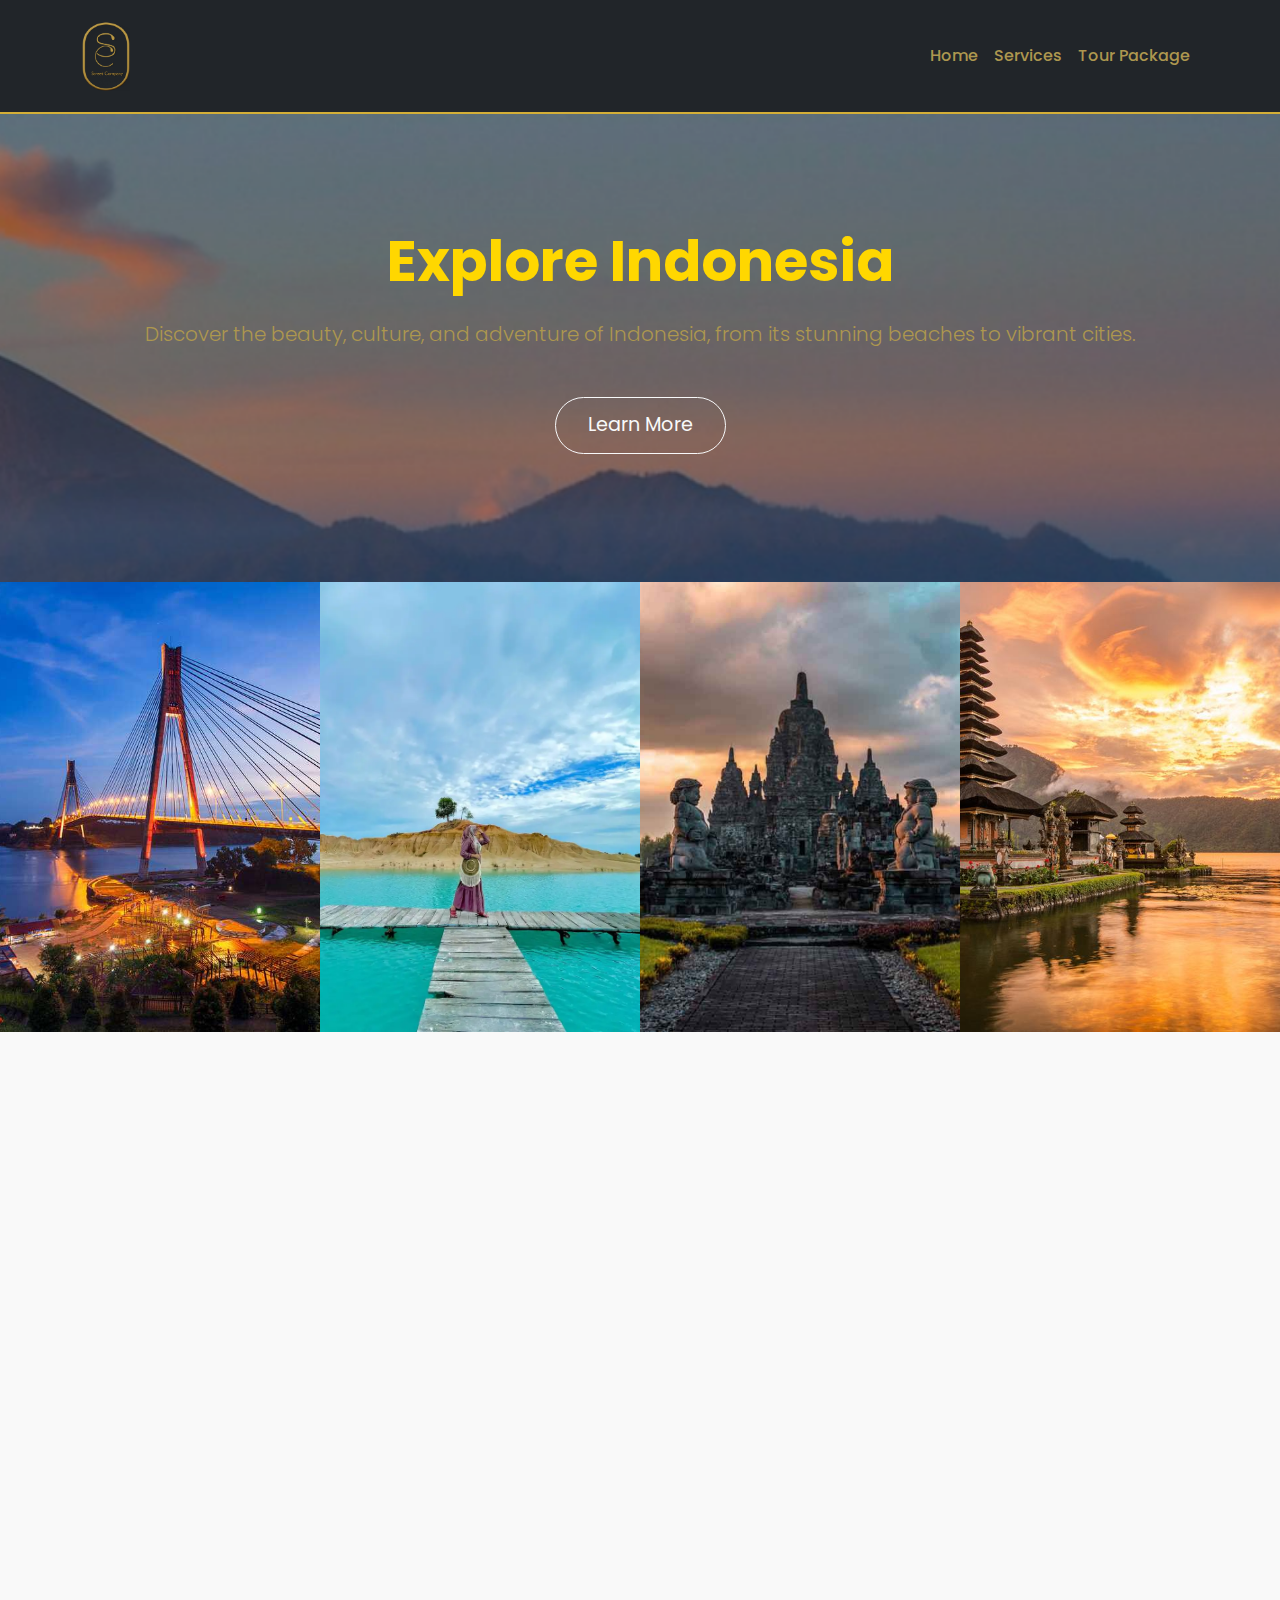
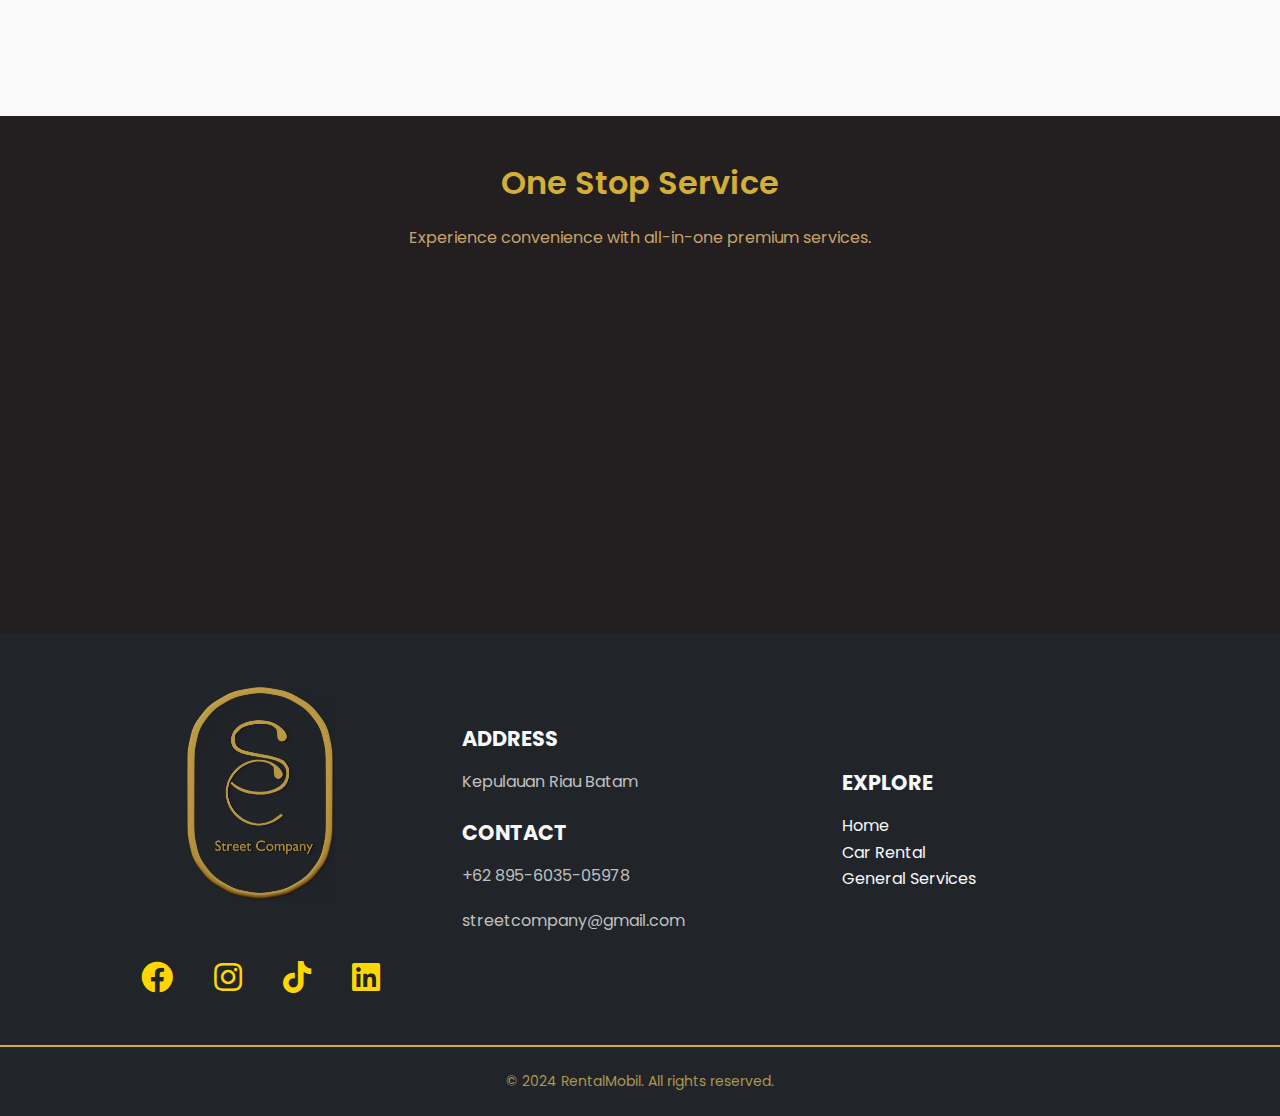
<file: index.html>
<!DOCTYPE html>
<html lang="id">
    <script>
        // Fungsi untuk menambahkan kelas 'active' saat elemen terlihat
        document.addEventListener('DOMContentLoaded', () => {
    const reveals = document.querySelectorAll('.reveal');

    // Buat observer
    const observer = new IntersectionObserver((entries, observer) => {
        entries.forEach(entry => {
            if (entry.isIntersecting) {
                // Tambahkan kelas 'active' untuk menjalankan animasi
                entry.target.classList.add('active');

                // Hentikan pengamatan untuk elemen yang sudah di-reveal
                observer.unobserve(entry.target);
            }
        });
    }, { threshold: 0.2 }); // Elemen terlihat 20% sebelum reveal

    // Amati setiap elemen 'reveal'
    reveals.forEach(reveal => {
        observer.observe(reveal);
    });
});

<!-- Header -->
    </script>    
<head>
    <meta charset="UTF-8">
    <meta name="viewport" content="width=device-width, initial-scale=1.0">
    <title>Rental Mobil - General Services</title>
    <!-- Bootstrap CSS -->
    <link href="https://cdn.jsdelivr.net/npm/bootstrap@5.3.0-alpha1/dist/css/bootstrap.min.css" rel="stylesheet">
    <!-- Google Fonts -->
    <link href="https://fonts.googleapis.com/css2?family=Poppins:wght@300;400;500;600&display=swap" rel="stylesheet">
    <!-- Custom CSS -->
    <link rel="stylesheet" href="css/style.css">
    <link href="https://cdnjs.cloudflare.com/ajax/libs/font-awesome/5.15.4/css/all.min.css" rel="stylesheet">
</head>

<nav class="navbar navbar-expand-lg navbar-dark bg-dark fixed-top">
    <div class="container">
        <a class="navbar-brand" href="index.html">
            <img src="images/Logo/untitled copy.png" alt="Logo" class="logo me-2">
        </a>
        <button class="navbar-toggler" type="button" data-bs-toggle="collapse" data-bs-target="#navbarNav" aria-controls="navbarNav" aria-expanded="false" aria-label="Toggle navigation">
            <span class="navbar-toggler-icon"></span>
        </button>
        <div class="collapse navbar-collapse" id="navbarNav">
            <ul class="navbar-nav ms-auto">
                <li class="nav-item">
                    <a class="nav-link" href="index.html">Home</a>
                </li>
                <li class="nav-item">
                    <a class="nav-link" href="services.html">Services</a>
                </li>
                <li class="nav-item">
                    <a class="nav-link" href="#portfolio">Tour Package</a>
                </li>
            </ul>
        </div>
    </div>
</nav>


<body>
    <!-- Explore Indonesia Section --> 
    <section id="explore-indonesia" class="explore-section text-white text-center" style="background-image: url('images/Background/index background.png'); ">
        <div class="container py-5">
            <h2 class="display-4 fw-bold mb-4">Explore Indonesia</h2>
            <p class="lead mb-5">
                Discover the beauty, culture, and adventure of Indonesia, from its stunning beaches to vibrant cities.
            </p>
            <a href="#learn-more" class="btn btn-lg btn-outline-light">Learn More</a>
        </div>
    </section>
    
    <!-- Hero Section -->    
        <div class="container-fluid">
            <div class="row">
                <!-- Image 1 -->
                <div class="col-md-3 position-relative px-0">
                    <div class="portrait-img">
                        <img src="images/Foto tempat wisata/Batam.jpeg" alt="Batam" class="img-fluid">
                        <div class="overlay text-white d-flex flex-column justify-content-center align-items-center">
                            <h3>BATAM</h3>
                            <p>Perfect for short holiday</p>
                        </div>
                    </div>
                </div>
    
                <!-- Image 2 -->
                <div class="col-md-3 position-relative px-0">
                    <div class="portrait-img">
                        <img src="images/Foto tempat wisata/Bintan.png" alt="Bintan" class="img-fluid">
                        <div class="overlay text-white d-flex flex-column justify-content-center align-items-center">
                            <h3>BINTAN</h3>
                            <p>Where tranquility meets adventure</p>
                        </div>
                    </div>
                </div>
    
                <!-- Image 3 -->
                <div class="col-md-3 position-relative px-0">
                    <div class="portrait-img">
                        <img src="images/Foto tempat wisata/Yogyakarta.jpg" alt="Yogyakarta" class="img-fluid">
                        <div class="overlay text-white d-flex flex-column justify-content-center align-items-center">
                            <h3>YOGYAKARTA</h3>
                            <p>Where history whispers and art comes alive</p>
                        </div>
                    </div>
                </div>
    
                <!-- Image 4 -->
                <div class="col-md-3 position-relative px-0">
                    <div class="portrait-img">
                        <img src="images/Foto tempat wisata/Bali.jpg" alt="Bali" class="img-fluid">
                        <div class="overlay text-white d-flex flex-column justify-content-center align-items-center">
                            <h3>BALI</h3>
                            <p>Discover paradise in every sunset, every wave, and every smile</p>
                        </div>
                    </div>
                </div>
            </div>
        </div>
    </section>
    
    <!-- About Section -->
    <section id="about-section" class="py-5">
        <div class="container">
            <div class="row align-items-center reveal">
                <!-- Text Content -->
                <div class="col-md-6 reveal">
                    <h1 class="display-5 fw-bold mb-3">DISCOVER <br> UNLIMITED BEAUTY</h1>
                    <p class="lead mb-3">Batam, the most popular place for short holiday</p>
                    <hr class="text-danger mb-4" style="width: 50px; height: 3px; border: none; background-color: red;">
                    <p class="text-muted">
                        Batam Island is conveniently located just a short ferry ride away from Singapore and Johor Bahru, making it an easily accessible destination for a quick getaway. The proximity means less travel time and lower travel costs, making it an attractive option for a short break.
                    </p>
                    <p class="text-muted">
                        Batam is renowned for its spa and wellness retreats, offering a wide range of affordable spa treatments, massages, and wellness activities. Singaporeans often visit Batam to indulge in spa experiences that are more affordable compared to those in Singapore.
                    </p>
                    <p class="text-muted">
                        Golfing Destination: Batam boasts several world-class golf courses that attract golf enthusiasts from Singapore. With well-maintained courses and scenic surroundings, Batam offers a great golfing experience at a fraction of the cost that Singaporean golfers would typically pay at home.
                    </p>
                </div>
    
                <!-- Image Content -->
                <div class="col-md-6 text-center">
                    <img src="images/Foto tempat wisata/Batam.jpeg" alt="Batam Bridge" class="img-fluid rounded">
                </div>
            </div>
        </div>
    </section>
    
    
    

    <!-- Layanan Section -->
    <!-- <section id="layanan" class="services-section py-5">
        <div class="container">
            <h5 class="text-center mb-4 reveal">Our Services</h2>
            <h1 class="text-center mb-4 reveal">Your Satisfaction Is Our Priority</h1>
            <div class="row g-4">
                <div class="col-md-4">
                    <div class="service-box p-4 shadow-sm text-center reveal">
                        <a href="car-rental.html">
                            <img src="images/220520-02_001-source.jpg" class="img-fluid mb-3" alt="Service 1">
                        </a>
                        <h5>Car Rental</h5>
                        <p>Providing the best cars for your family or business needs.</p>
                    </div>
                </div>
                <div class="col-md-4">
                    <div class="service-box p-4 shadow-sm text-center reveal">
                        <a href="luxury-cars.html">
                            <img src="images/Kijang_Innova_Gen_6.jpg" class="img-fluid mb-3" alt="Service 2">
                        </a>
                        <h5>Luxury Cars</h5>
                        <p>Exclusive luxury cars for special occasions or events.</p>
                    </div>
                </div>
                <div class="col-md-4">
                    <div class="service-box p-4 shadow-sm text-center reveal">
                        <a href="sports-cars.html">
                            <img src="images/mainbanner_rocky_6.png" class="img-fluid mb-3" alt="Service 3">
                        </a>
                        <h5>Sports Cars</h5>
                        <p>High-performance sports cars for a thrilling experience.</p>
                    </div>
                </div>
            </div>
        </div>
    </section> -->
    
    <!-- Galery Section -->
    <!-- <section id="gallery" class="py-5">
        <div class="container">
            <h1 class="text-center mb-4 text-gold reveal">Gallery</h2>
            <p class="text-center mb-4 reveal">Explore our premium car collection.</p>
            <div class="row g-4">
                <div class="col-md-4">
                    <div class="service-box p-4 shadow-sm text-center reveal">
                    <img src="images/Mobil ferry/IMG_5395.JPG" class="img-fluid rounded shadow-sm" alt="Gallery Image 1">
                 </div>
                </div>
                <div class="col-md-4">
                    <div class="service-box p-4 shadow-sm text-center reveal">
                    <img src="images/Mobil ferry/IMG_5396.JPG" class="img-fluid rounded shadow-sm" alt="Gallery Image 2">
                </div>
                </div>
                <div class="col-md-4">
                    <div class="service-box p-4 shadow-sm text-center reveal">
                    <img src="images/Mobil ferry/IMG_5397.JPG" class="img-fluid rounded shadow-sm" alt="Gallery Image 3">
                </div>
                </div>
                <div class="col-md-4">
                    <div class="service-box p-4 shadow-sm text-center reveal">
                    <img src="images/Mobil ferry/IMG_5399.JPG" class="img-fluid rounded shadow-sm" alt="Gallery Image 4">
                </div>
                </div>
                <div class="col-md-4">
                    <div class="service-box p-4 shadow-sm text-center reveal">
                    <img src="images/Mobil ferry/IMG_5400.JPG" class="img-fluid rounded shadow-sm" alt="Gallery Image 5">
                </div>
                </div>
                <div class="col-md-4">
                    <div class="service-box p-4 shadow-sm text-center reveal">
                    <img src="images/Mobil ferry/IMG_5401.JPG" class="img-fluid rounded shadow-sm" alt="Gallery Image 6">
                </div>
                </div>
            </div>
        </div>
    </section> -->
    
    <!-- One Stop Service -->
    <section id="one-stop-service" class="py-5">
        <div class="container">
            <h2 class="text-center mb-4 text-gold">One Stop Service</h2>
            <p class="text-center mb-4">Experience convenience with all-in-one premium services.</p>
            <div class="row justify-content-center g-4">
                <div class="col-md-3">
                    <div class="card border-0 reveal">
                        <img src="images/One stop service/1.png" class="card-img-top rounded shadow-sm" alt="Service 1">
                        <div class="card-body text-center">
                            <h5 class="card-title text-gold">Car Rental</h5>
                            <p class="card-text text-muted">Affordable and luxurious car rental options.</p>
                        </div>
                    </div>
                </div>
                <div class="col-md-3">
                    <div class="card border-0 reveal">
                        <img src="images/One stop service/2.png" class="card-img-top rounded shadow-sm" alt="Service 2">
                        <div class="card-body text-center">
                            <h5 class="card-title text-gold">Chauffeur Service</h5>
                            <p class="card-text text-muted">Professional drivers for your safety and comfort.</p>
                        </div>
                    </div>
                </div>
                <div class="col-md-3">
                    <div class="card border-0 reveal">
                        <img src="images/One stop service/3.png" class="card-img-top rounded shadow-sm" alt="Service 3">
                        <div class="card-body text-center">
                            <h5 class="card-title text-gold">Vehicle Maintenance</h5>
                            <p class="card-text text-muted">Top-notch maintenance for your vehicles.</p>
                        </div>
                    </div>
                </div>
                <div class="col-md-3">
                    <div class="card border-0 reveal">
                        <img src="images/One stop service/4.png" class="card-img-top rounded shadow-sm" alt="Service 4">
                        <div class="card-body text-center">
                            <h5 class="card-title text-gold">Custom Services</h5>
                            <p class="card-text text-muted">Tailored solutions for your needs.</p>
                        </div>
                    </div>
                </div>
            </div>
        </div>
    </section>
    
    <!-- Registered With -->
    <!-- <section id="registered-with" class="py-5 bg-black">
        <div class="container">
            <h2 class="text-center mb-4 text-gold">Registered with</h2>
            <p class="text-center text-muted mb-4">We are proudly registered with leading organizations.</p>
            <div class="row justify-content-center g-4">
                <div class="col-md-4 col-6">
                    <img src="images/logo1.png" class="img-fluid" alt="Logo 1">
                </div>
                <div class="col-md-4 col-6">
                    <img src="images/logo2.png" class="img-fluid" alt="Logo 2">
                </div>
                <div class="col-md-4 col-6">
                    <img src="images/logo3.png" class="img-fluid" alt="Logo 3">
                </div>
            </div>
        </div>
    </section> -->
    
    <!-- Footer Section-->
    <section id="footer" class="py-5 bg-dark text-light">
        <div class="container">
            <div class="row align-items-center">
                <!-- Left: Logo and Social Media -->
                <div class="col-md-4 text-center mb-4 mb-md-0">
                    <img src="images/Logo/untitled copy.png" alt="Logo" class="mb-3" style="max-width: 150px;">
                    <p class="text-muted">AIDE EMPLOYMENT AGENCY PTE. LTD.</p>
                    <div>
                        <a href="https://facebook.com" target="_blank" class="text-light me-3"><i class="fab fa-facebook fa-2x"></i></a>
                        <a href="https://instagram.com" target="_blank" class="text-light me-3"><i class="fab fa-instagram fa-2x"></i></a>
                        <a href="https://tiktok.com" target="_blank" class="text-light me-3"><i class="fab fa-tiktok fa-2x"></i></a>
                        <a href="https://linkedin.com" target="_blank" class="text-light"><i class="fab fa-linkedin fa-2x"></i></a>
                    </div>
                </div>
    
                <!-- Center: Address and Contact -->
                <div class="col-md-4 text-left mb-4 mb-md-0">
                    <h5 class="text-uppercase text-light mb-3">Address</h5>
                    <p>Kepulauan Riau Batam</p>
                    <h5 class="text-uppercase text-light mt-4 mb-3">Contact</h5>
                    <p>+62 895-6035-05978</p>
                    <p>streetcompany@gmail.com</p>
                </div>
    
                <!-- Right: Explore -->
                <div class="col-md-4 text-left mb-4 mb-md-0">
                    <h5 class="text-uppercase text-light mb-3 margin-bottom">Explore</h5>
                    <ul class="list-unstyled">
                        <li><a href="#home" class="text-light text-decoration-none">Home</a></li>
                        <li><a href="services.html" class="text-light text-decoration-none">Car Rental</a></li>
                        <li><a href="#general" class="text-light text-decoration-none text-warning">General Services</a></li>
                    </ul>
                </div>
            </div>
        </div>
    </section>
    
    
    <!-- Footer -->
    <footer class="footer bg-dark text-white py-4">
        <div class="container text-center">
            <p>&copy; 2024 RentalMobil. All rights reserved.</p>
        </div>
    </footer>

    <!-- Bootstrap JS -->
    <script src="https://cdn.jsdelivr.net/npm/bootstrap@5.3.0-alpha1/dist/js/bootstrap.bundle.min.js"></script>

    <script>
        // Tambahkan event listener pada window untuk mendeteksi scroll
        window.addEventListener("scroll", function () {
            const navbar = document.querySelector(".navbar");
            if (window.scrollY > 50) {
                navbar.classList.add("scrolled");
            } else {
                navbar.classList.remove("scrolled");
            }
        });
    </script>
    
</body>
</html>
</file>
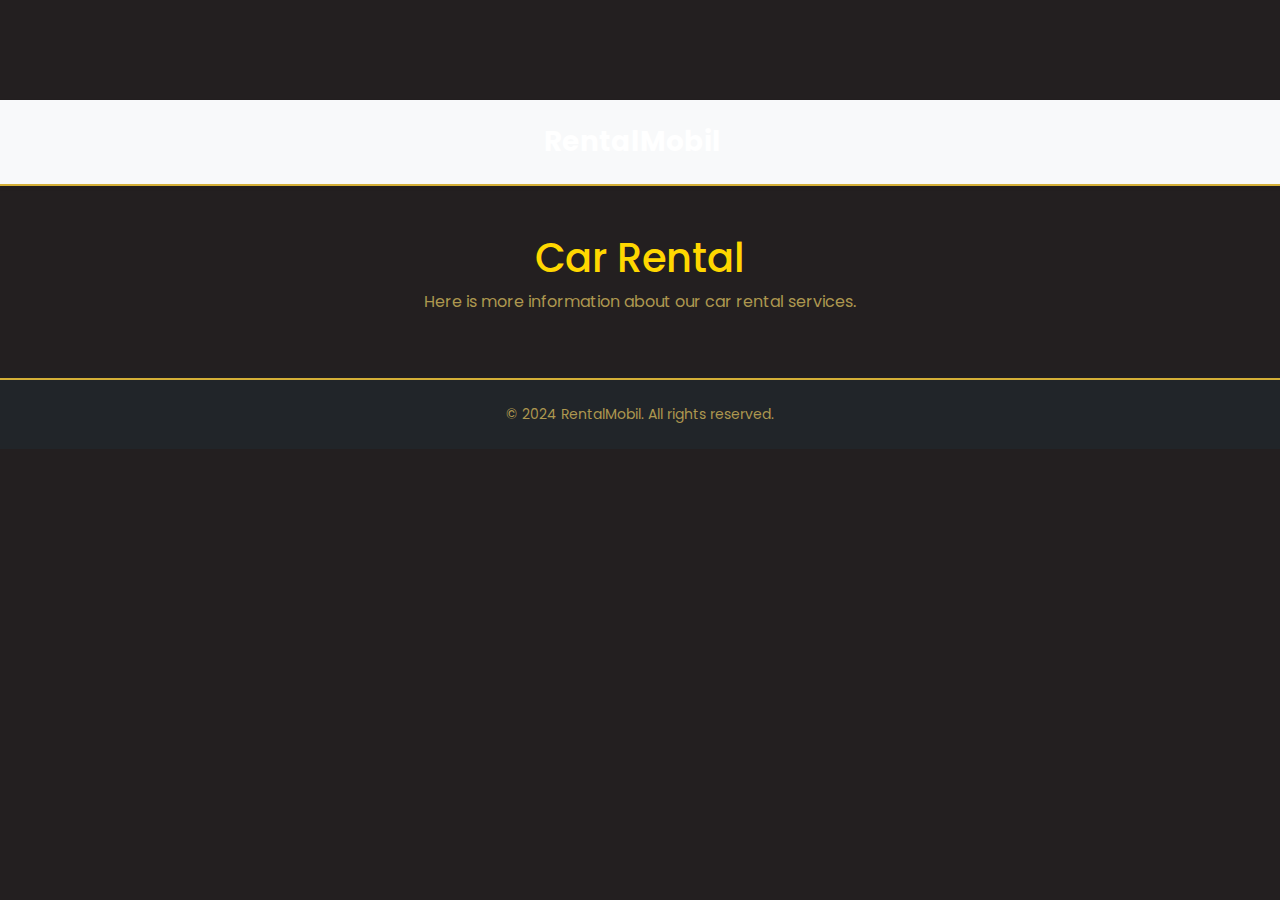
<file: car-rental.html>
<!DOCTYPE html>
<html lang="en">
<head>
    <meta charset="UTF-8">
    <meta name="viewport" content="width=device-width, initial-scale=1.0">
    <title>Car Rental</title>
    <!-- Bootstrap CSS -->
    <link href="https://cdn.jsdelivr.net/npm/bootstrap@5.3.0-alpha1/dist/css/bootstrap.min.css" rel="stylesheet">
    <!-- Google Fonts -->
    <link href="https://fonts.googleapis.com/css2?family=Poppins:wght@300;400;500;600&display=swap" rel="stylesheet">
    <!-- Custom CSS -->
    <link rel="stylesheet" href="css/style.css">
</head>
<body>
    <!-- Navbar -->
    <nav class="navbar navbar-expand-lg navbar-light bg-light shadow-sm py-3">
        <div class="container d-flex justify-content-center">
            <a class="navbar-brand fw-bold text-center" href="index.html">RentalMobil</a>
        </div>
    </nav>

    <!-- Content -->
    <section class="py-5">
        <div class="container">
            <h1 class="text-center">Car Rental</h1>
            <p class="text-center">Here is more information about our car rental services.</p>
        </div>
    </section>

    <!-- Footer -->
    <footer class="footer bg-dark text-white py-4">
        <div class="container text-center">
            <p>&copy; 2024 RentalMobil. All rights reserved.</p>
        </div>
    </footer>
</body>
</html>
</file>
<file: css/style.css>
/* Google Fonts */
body{
    background-color: #231F20; /* Black Background */
    color: #EAEAEA; /* White Text */
    font-family: 'Poppins', sans-serif;
    margin: 0;
    padding: 0;
    
}

/* Tambahkan padding untuk menghindari navbar tumpang tindih */
body {
    padding-top: 100px; /* Sesuaikan dengan tinggi navbar */
}

h5, p{
    color: #AD974F; /* White Text */
}

h1{
    color: #FFD700; /* White Text */
}

h2{
    color: #FFD700; /* White Text */
}


.dark-gold {color: #8E793E}
.light-gold {color: #AD974F}
.intellectual-grey {color: #231F20}
.light-grey {color: #EAEAEA}




/* Navbar Background */
.bg-black {
    background-color: #EAEAEA; /* Black Background */
}

/* Navbar Links */
.navbar-dark .navbar-nav .nav-link {
    color: #AD974F; /* Light Gold for Links */
    font-weight: 500;
    transition: color 0.3s ease;
}

.navbar-dark .navbar-nav .nav-link:hover {
    color: #FFD700; /* Bright Gold on Hover */
}

.navbar-dark .navbar-nav .nav-link.active {
    color: #8E793E; /* Primary Gold for Active Links */
}

/* Logo */
.navbar-brand {
    color: #FFD700; /* Bright Gold for Logo Text */
    font-size: 1.5rem;
    display: flex;
    align-items: center;
}

.navbar-brand .logo {
    height: 70px; /* Adjust logo size */
    width: auto;
}

/* Mobile Menu Button */
.navbar-toggler-icon {
    background-image: url("data:image/svg+xml,%3Csvg xmlns='http://www.w3.org/2000/svg' width='30' height='30' viewBox='0 0 30 30'%3E%3Cpath stroke='rgba%28%255, 215, 0, 1%29' stroke-linecap='round' stroke-miterlimit='10' stroke-width='2' d='M4 7h22M4 15h22M4 23h22'/%3E%3C/svg%3E"); /* Gold icon */
}

/* For Mobile */
@media (max-width: 991.98px) {
    .navbar-nav {
        text-align: center;
    }
}


/* Navbar */
.navbar {
    background-color: #231F20; /* Black Navbar */
    border-bottom: 2px solid #D4AF37; /* Gold Border */
    padding: 1rem 0;
    transition: all 0.3s ease-in-out;
    padding: 1rem 1rem; /* Padding awal (besar) */
}

.navbar .nav-link {
    color: #F5CC74; /* Light Gold Text */
    transition: color 0.3s ease;
}

.navbar .nav-link:hover {
    color: #FFD700; /* Bright Gold on Hover */
}

.navbar-brand {
    font-size: 1.75rem;
    color: #FFFFFF;
    font-weight: 600;
    transition: all 0.3s ease-in-out;
}

/* Saat halaman di-scroll ke bawah */
.navbar.scrolled {
    padding: 0.5rem 1rem; /* Padding lebih kecil */
    background-color: rgba(0, 0, 0, 0.9); /* Tambahkan warna background */
    box-shadow: 0 4px 6px rgba(0, 0, 0, 0.1); /* Tambahkan bayangan */
}

.navbar.scrolled .navbar-brand {
    font-size: 1.2rem; /* Ukuran font logo mengecil saat scroll */
}

/* Buttons */
.btn-primary {
    background-color: #D4AF37; /* Gold Button */
    color: #000000; /* Black Text */
    border: none;
    transition: background-color 0.3s ease;
}

.btn-primary:hover {
    background-color: #C5A46D; /* Muted Gold on Hover */
    color: #FFFFFF; /* White Text */
}

/* Tabs */
.nav-tabs .nav-link {
    background-color: #231F20; /* Black Tab Background */
    color: #F5CC74; /* Light Gold Text */
    border: 1px solid #D4AF37; /* Gold Border */
}

.nav-tabs .nav-link.active {
    background-color: #D4AF37; /* Gold Active Tab */
    color: #231F20; /* Black Text */
}

/* Style untuk section Explore Indonesia */
.explore-section {
    background-image: url("images/Background/indonesia-1920-x-1080-background-fn3t7otb0p53rqae.jpg"); /* Ganti dengan URL gambar Anda */
    background-size: cover; /* Gambar akan menutupi seluruh area */
    background-position: center; /* Pusatkan gambar */
    background-attachment: fixed; /* Gambar tetap saat scrolling (parallax) */
    color: white; /* Teks berwarna putih untuk kontras */
    padding: 5rem 0; /* Tambahkan ruang atas dan bawah */
    position: relative; /* Untuk overlay */
}

/* Overlay transparan untuk memberikan kontras */
.explore-section::before {
    content: '';
    position: absolute;
    top: 0;
    left: 0;
    width: 100%;
    height: 100%;
    z-index: 1;
}

/* Konten di dalam section */
.explore-section .container {
    position: relative;
    z-index: 2; /* Letakkan konten di atas overlay */
}

/* Tombol */
.explore-section .btn {
    font-size: 1.2rem;
    padding: 0.8rem 2rem;
    border-radius: 50px;
    transition: all 0.3s ease-in-out;
}

/* Portrait Container */
.portrait-img {
    height: 450px; /* Tinggi tetap */
    width: 100%; /* Lebar penuh */
    position: relative;
    overflow: hidden; /* Sembunyikan bagian gambar yang keluar */
}

/* Gambar Landscape Menjadi Portrait */
.portrait-img img {
    width: 100%; /* Sesuaikan dengan lebar */
    height: 100%; /* Sesuaikan dengan tinggi */
    object-fit: cover; /* Crop gambar agar sesuai dengan container */
    object-position: center; /* Pusatkan gambar */
}

/* Overlay Effect */
.portrait-img .overlay {
    position: absolute;
    top: 0;
    left: 0;
    right: 0;
    bottom: 0;
    background: rgba(0, 0, 0, 0.5); /* Transparansi hitam */
    opacity: 0;
    transition: opacity 0.5s ease-in-out;
    display: flex;
    flex-direction: column;
    justify-content: center;
    align-items: center;
    text-align: center;
}

.portrait-img .overlay h3 {
    font-size: 1.5rem;
    text-transform: uppercase;
    margin: 0;
    font-weight: bold;
}

.portrait-img .overlay p {
    font-size: 1rem;
    margin-top: 10px;
}

.portrait-img:hover .overlay {
    opacity: 1; /* Overlay muncul saat hover */
}

/* About Section Styling */
#about-section {
    background-color: #f9f9f9; /* Light background for contrast */
}

#about-section h1 {
    color: #333333; /* Darker color for headline */
}

#about-section .lead {
    font-weight: 500;
    color: #555555;
}

#about-section .text-muted {
    color: #6c757d; /* Slightly muted text color */
}

#about-section img {
    border-radius: 10px; /* Rounded corners for image */
    box-shadow: 0 5px 15px rgba(0, 0, 0, 0.2); /* Subtle shadow for image */
}

#about-section hr {
    margin: 0; /* Remove extra margin from horizontal rule */
}

/* Layanan Section */
.services-section {
    background-color: #231F20;
    padding-top: 3rem;
    padding-bottom: 3rem;
}

.services-section h2 {
    font-weight: 600;
    font-size: 2rem;
    color: #333;
}

.service-box {
    background: white;
    border-radius: 8px;
    transition: transform 0.3s;
}

.service-box img {
    width: 100%;
    height: 200px;
    object-fit: cover;
    border-radius: 8px;
}

.service-box h5 {
    margin-top: 1rem;
    font-weight: 600;
    color: #333;
}

.service-box p {
    color: #666;
}

.service-box:hover {
    transform: scale(1.05);
}

/* Gallery Section */
#gallery {
    background-color: #FFFFFF; /* Black Background */
    color: #F5CC74; /* Light Gold Text */
}

#gallery h2 {
    color: #D4AF37; /* Gold Title */
    font-weight: 600;
    margin-bottom: 1rem;
}

#gallery p {
    color: #C5A46D; /* Muted Gold for Subtext */
}

#gallery img {
    transition: transform 0.3s ease, box-shadow 0.3s ease;
}

#gallery img:hover {
    transform: scale(1.05); /* Zoom effect on hover */
    box-shadow: 0px 5px 15px rgba(212, 175, 55, 0.5); /* Gold shadow */
}

/* One Stop Service Section */
#one-stop-service {
    background-color: #231F20; /* Black Background */
    color: #FFFFFF; /* White Text */
}

#one-stop-service h2 {
    color: #D4AF37; /* Gold Title */
    font-weight: 600;
    margin-bottom: 1rem;
}

#one-stop-service p {
    color: #C5A46D; /* Muted Gold for Subtext */
}

/* Card Styling */
.card {
    background-color: #231F20; /* Black Card Background */
    border: 8px solid #D4AF37; /* Gold Border */
    transition: transform 0.3s ease;
}

.card img{
    width: 100%;
    height: 200px;
    border-radius: 8px;
}

.card-title {
    color: #FFD700; /* Bright Gold for Titles */
    font-weight: bold;
}

.card-text {
    color: #C5A46D; /* Muted Gold for Text */
}

/* Card Styling 2*/
.car-card {
    background-color: #231F20; /* Black Card Background */
    border: none;
    box-shadow: 0 4px 6px rgba(0, 0, 0, 0.1);
    border-radius: 10px;
    overflow: hidden;
  }
  
  .car-card-img-top {
    width: 100%;
    height: auto;
    border-bottom: 1px solid #ddd;
  }
  
  .car-card-title {
    font-weight: bold;
  }
  
  .car-card-body ul li {
    margin-bottom: 0.5rem;
    font-size: 0.9rem;
  }
  
  .btn-warning {
    background-color: #f57c00;
    color: white;
    font-weight: bold;
  }
  
  .btn-warning:hover {
    background-color: #e06400;
  }
  

/* Registered With Section */
#registered-with {
    background-color: #000000; /* Black Background */
    color: #FFFFFF; /* White Text */
}

#registered-with h2 {
    color: #D4AF37; /* Gold Title */
    font-weight: 600;
    margin-bottom: 1rem;
}

#registered-with p {
    color: #C5A46D; /* Muted Gold for Subtext */
}

/* Logo Styling */
#registered-with img {
    max-height: 100px; /* Set max height for logos */
    object-fit: contain;
    transition: transform 0.3s ease, box-shadow 0.3s ease;
    
}

#registered-with img:hover {
    transform: scale(1.1); /* Slight zoom effect on hover */
    box-shadow: 0px 5px 15px rgba(212, 175, 55, 0.5); /* Gold shadow */
    
}

/* Footer Section */
#footer {
    background-color: #212529; /* Dark Gray Background */
    color: #FFFFFF; /* White Text */
    font-size: 1.1rem; /* Larger text for better readability */
}

#footer h5 {
    color: #FFD700; /* Gold Text for Titles */
    font-weight: bold;
    font-size: 1.3rem; /* Slightly larger titles */
    text-transform: uppercase;
    margin-bottom: 1rem;
}

#footer p {
    font-size: 1rem; /* Normal text size */
    line-height: 1.8; /* Add spacing between lines */
    color: #C0C0C0; /* Muted Text */
}

#footer ul {
    padding: 0;
    list-style-type: none;
}

#footer a {
    color: #C0C0C0; /* Muted Link Text */
    font-size: 1rem;
    transition: color 0.3s ease;
}

#footer a:hover {
    color: #FFD700; /* Gold on Hover */
    text-decoration: none; /* Remove underline */
}

/* Social Media Icons */
#footer i {
    color: #FFD700; /* Gold Icons */
    transition: transform 0.3s ease, color 0.3s ease;
    margin: 0 10px;
}

#footer i:hover {
    transform: scale(1.2); /* Slight zoom on hover */
    color: #FFFFFF; /* Change to white on hover */
}


/* Footer */
.footer {
    background-color: #231F20; /* Black Background */
    color: #C5A46D; /* Muted Gold Text */
    text-align: center;
    padding: 1rem 0;
    border-top: 2px solid #D4AF37; /* Gold Border */
}

.footer a {
    color: #FFD700; /* Bright Gold Links */
    text-decoration: none;
    transition: color 0.3s ease;
}

.footer a:hover {
    color: #FFFFFF; /* White on Hover */
}

.footer p {
    margin: 0;
    font-size: 0.875rem;
}

/* Scroll Reveal Styling */
.reveal {
    opacity: 0;
    transform: translateY(100px); /* Geser ke bawah */
    transition: all 0.8s ease-out; /* Efek transisi */
}

.reveal.active {
    opacity: 1;
    transform: translateY(0); /* Kembali ke posisi semula */
}

.service-box a img {
    transition: transform 0.3s ease-in-out;
}

.service-box a img:hover {
    transform: scale(1.05); /* Membesarkan sedikit gambar saat hover */
}

/* Services Hero Section */
.services-hero-section {
    background-image: url('images/Background/indonesia-1920-x-1080-background-fn3t7otb0p53rqae.jpg')!important;
    background-size: cover; /* Pastikan gambar menutupi area */
    background-position: center;
    background-color: rgba(0, 0, 128, 0.8); /* Tambahkan overlay warna biru */
    background-blend-mode: overlay; /* Gabungkan overlay dengan gambar */
    padding: 5rem 2rem;
    position: relative;
}

.services-hero-section .container {
    position: relative;
    z-index: 2;
}

.services-hero-section h1,
.services-hero-section h3 {
    margin-bottom: 1rem;
}

.services-hero-section h3 {
    color: #f4a100; /* Warna gold/orange untuk teks */
}

.services-hero-section .btn {
    border-radius: 50px;
    font-size: 1.2rem;
    padding: 0.8rem 2rem;
    color: black;
    transition: all 0.3s ease-in-out;
}

.services-hero-section .btn:hover {
    background-color: white;
    color: #f4a100;
    transform: scale(1.05);
}

.services-hero-section p {
    color: #ddd;
    margin-bottom: 0;
}

/* Optional: Wave Divider (Orange Line) */
.services-hero-section::after {
    content: '';
    position: absolute;
    bottom: 0;
    left: 0;
    width: 100%;
    height: 3rem;
    background: linear-gradient(to right, #f4a100 50%, transparent 50%);
    clip-path: polygon(0 100%, 100% 0, 100% 100%);
    z-index: 1;
}

@media (max-width: 768px) {
    .services-hero-section {
        text-align: center;
    }

    .services-hero-section h1 {
        font-size: 2rem;
    }

    .services-hero-section h3 {
        font-size: 1.5rem;
    }

    .services-hero-section .btn {
        font-size: 1rem;
        padding: 0.6rem 1.5rem;
    }
}
</file>
